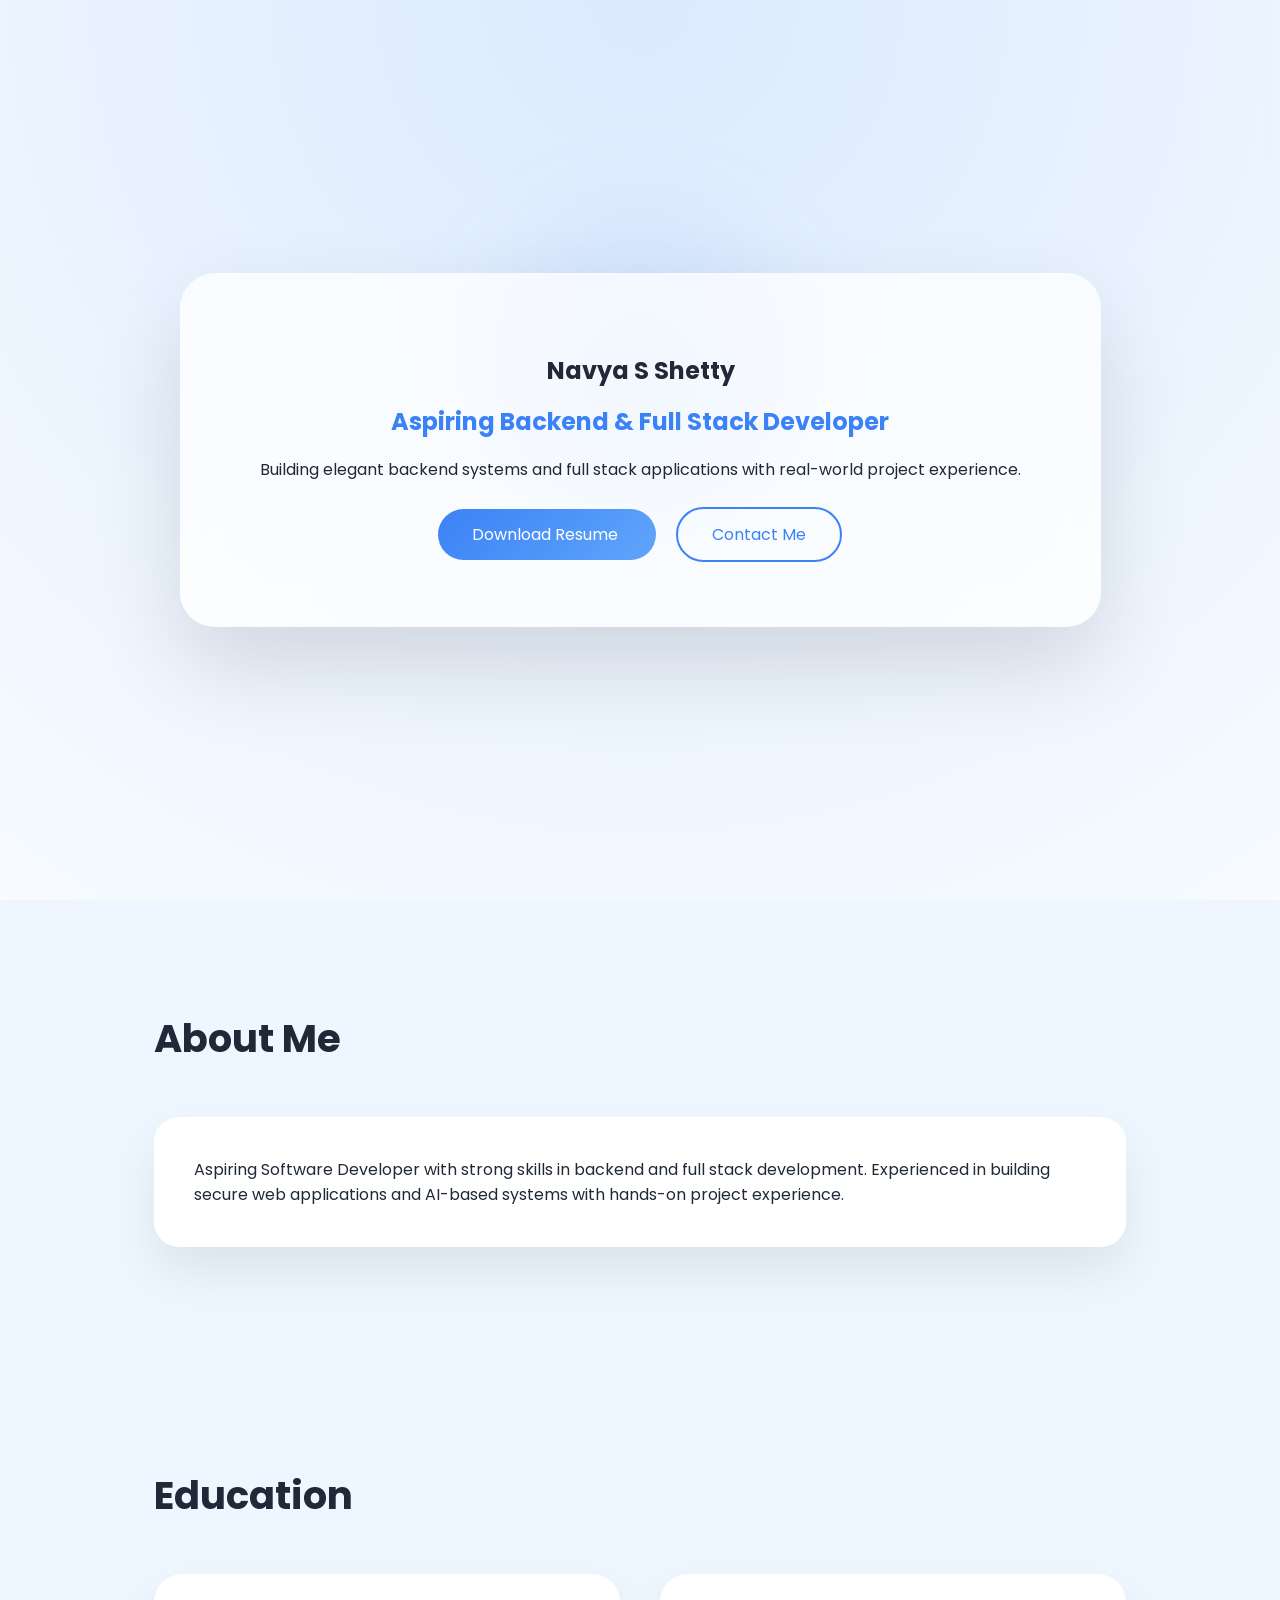
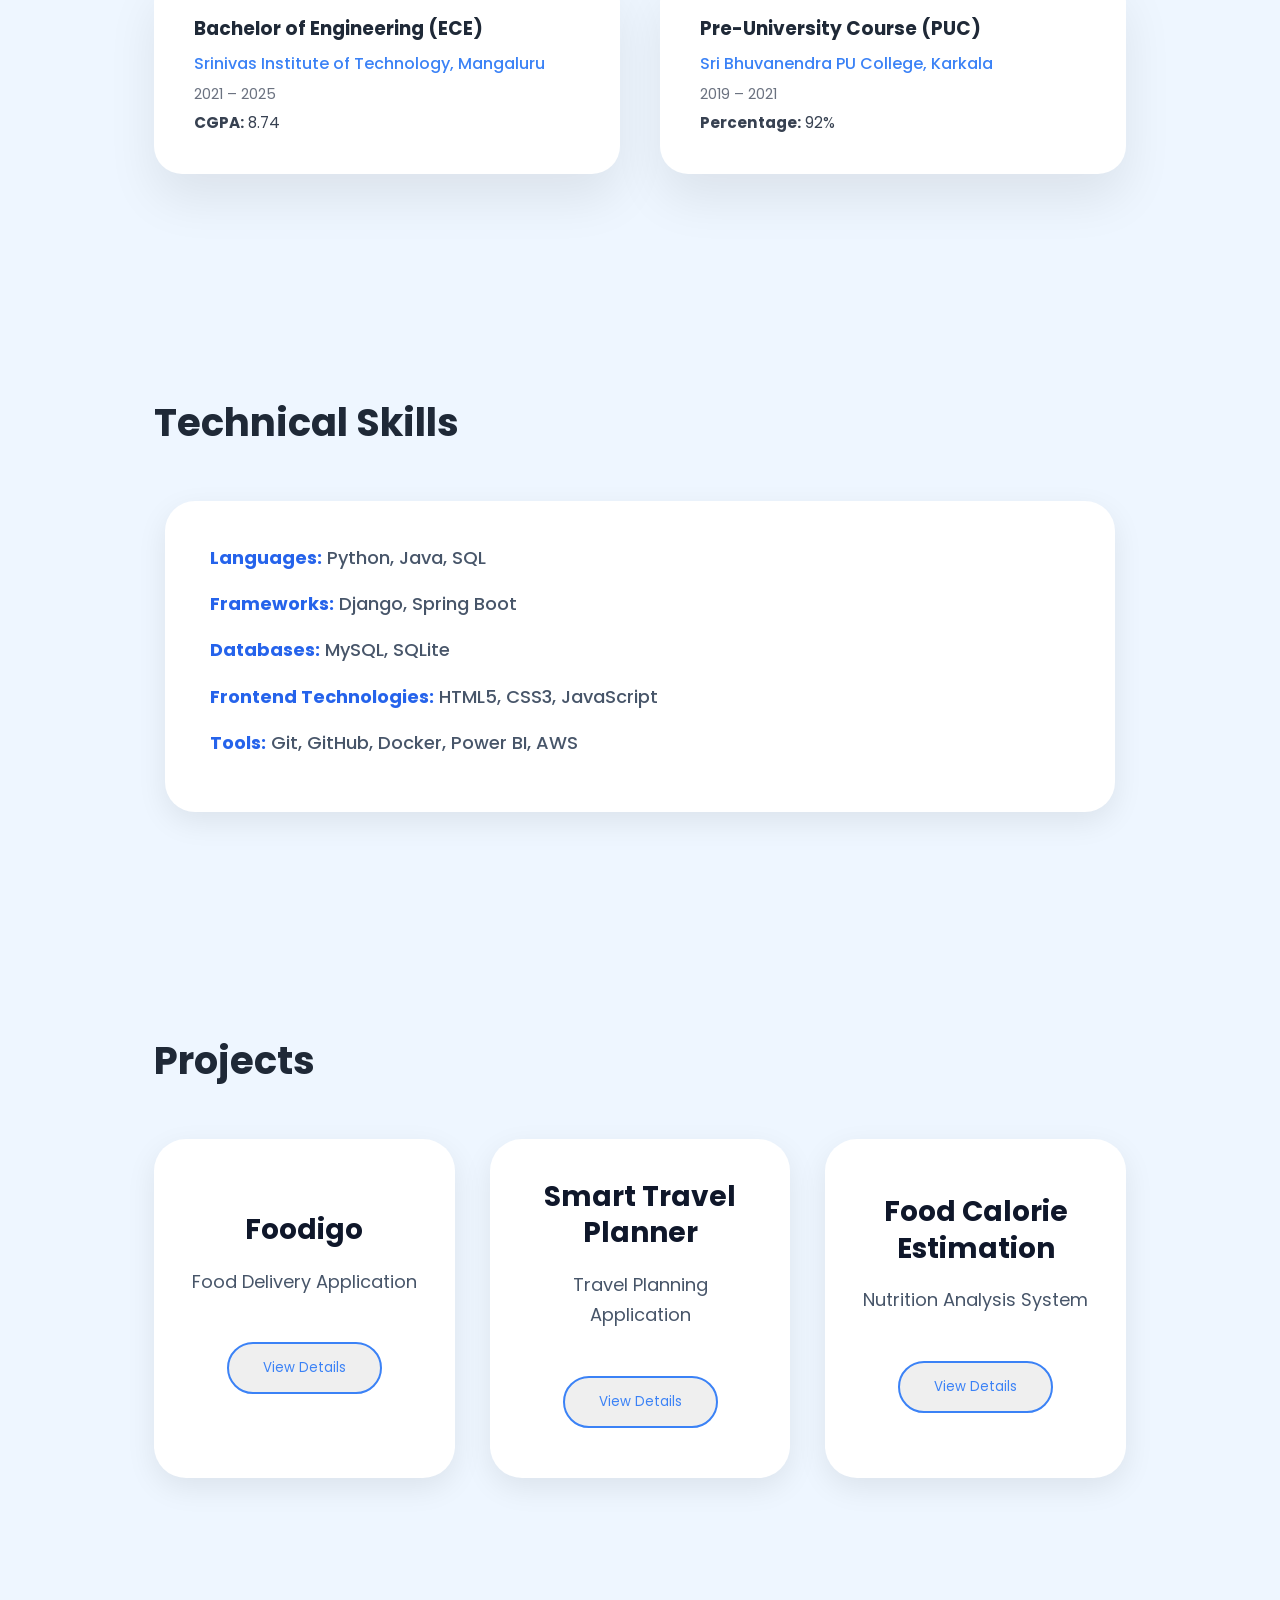
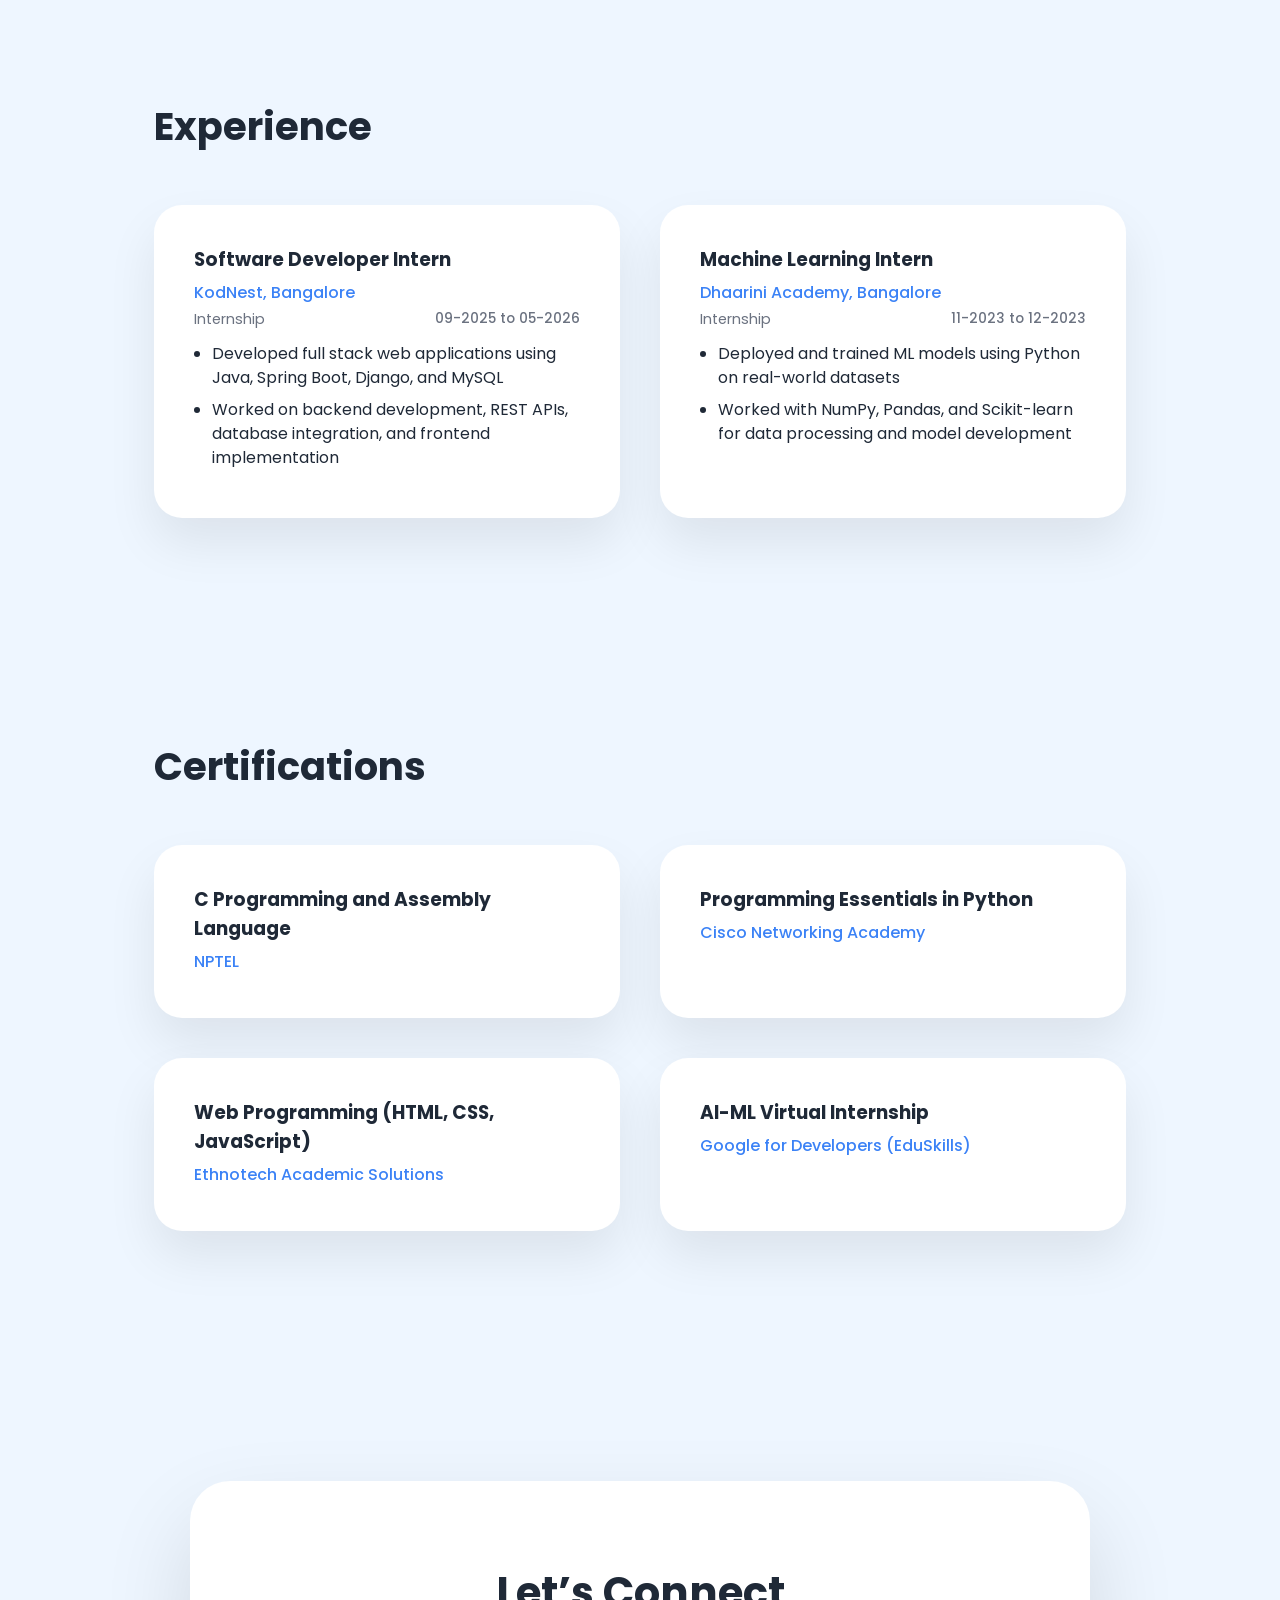
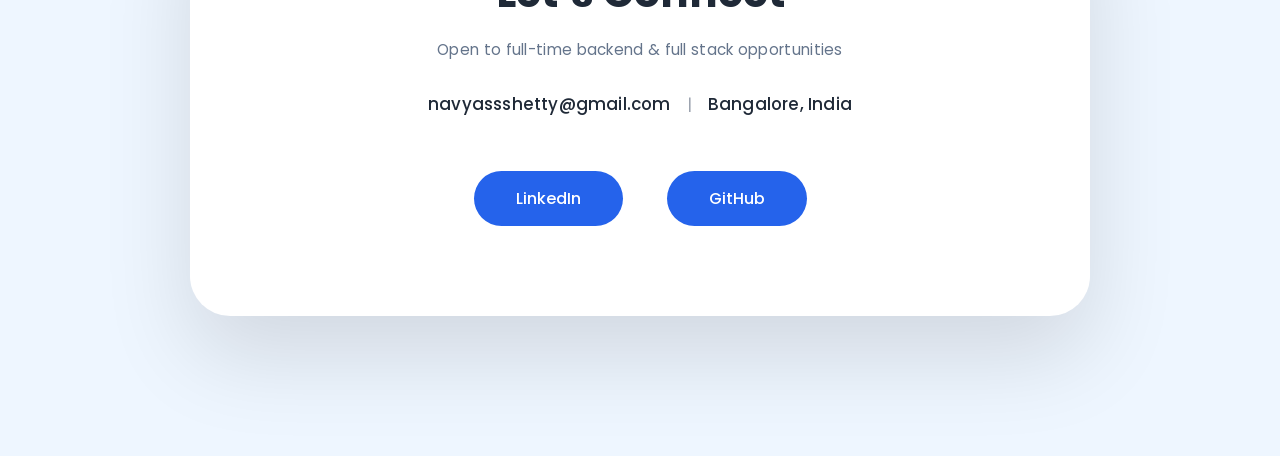
<file: index.html>
<!DOCTYPE html>
<html lang="en">
<head>
  <meta charset="UTF-8">
  <title>Navya S Shetty | Portfolio</title>
  <meta name="viewport" content="width=device-width, initial-scale=1.0">

  <link href="https://fonts.googleapis.com/css2?family=Poppins:wght@300;400;600;700&display=swap" rel="stylesheet">
  <link rel="stylesheet" href="css/style.css">
</head>
<body>


<section class="hero">
  <div class="hero-card">

    <h1 class="hero-name">Navya S Shetty</h1>

    <h2 class="hero-role">
      Aspiring Backend & Full Stack Developer
    </h2>

    <p class="hero-desc">
      Building elegant backend systems and full stack applications
      with real-world project experience.
    </p>

    <div class="hero-actions">
      <a href="assets\icon/resume.pdf"
   target="_blank"
   class="btn primary">
   Download Resume
</a>
<a href="https://www.linkedin.com/in/navyasshetty" 
   target="_blank" 
   rel="noopener"
   class="btn ghost">
  Contact Me
</a>
    </div>

  </div>
</section>

<section class="section">
  <h2 class="title reveal">About Me</h2>
  <div class="about reveal">
    <p>
      Aspiring Software Developer with strong skills in backend and full stack
      development. Experienced in building secure web applications and AI-based
      systems with hands-on project experience.
    </p>
  </div>
</section>

<section class="section soft">
  <h2 class="title reveal">Education</h2>

  <div class="education-grid">
    <div class="education-card reveal">
      <h3>Bachelor of Engineering (ECE)</h3>
      <p class="edu-inst">Srinivas Institute of Technology, Mangaluru</p>
      <p class="edu-year">2021 – 2025</p>
      <p class="edu-score"><strong>CGPA:</strong> 8.74</p>
    </div>

    <div class="education-card reveal">
      <h3>Pre-University Course (PUC)</h3>
      <p class="edu-inst">Sri Bhuvanendra PU College, Karkala</p>
      <p class="edu-year">2019 – 2021</p>
      <p class="edu-score"><strong>Percentage:</strong> 92%</p>
    </div>

  </div>
</section>

<section class="section soft">
  <h2 class="title reveal">Technical Skills</h2>

  <div class="skills-premium reveal">

    <p><span>Languages:</span> Python, Java, SQL</p>

    <p><span>Frameworks:</span> Django, Spring Boot</p>

    <p><span>Databases:</span> MySQL, SQLite</p>

    <p><span>Frontend Technologies:</span> HTML5, CSS3, JavaScript</p>

    <p><span>Tools:</span> Git, GitHub, Docker, Power BI, AWS</p>

  </div>
</section>
<section class="section">
  <h2 class="title reveal">Projects</h2>

  <div class="projects">

    <div class="project reveal">

    <h3>Foodigo</h3>

    <span>
        Food Delivery Application
    </span>

    <div class="project-buttons">

        <button class="btn ghost" onclick="openProject('foodigo')">
    View Details
</button>
       

    </div>

</div>


    
    <div class="project reveal">
      <h3>Smart Travel Planner</h3>
      <span>Travel Planning Application</span>
      <button class="btn ghost" onclick="openProject('travel')">
        View Details
      </button>
    </div>

    
    <div class="project reveal">
      <h3>Food Calorie Estimation</h3>
      <span>Nutrition Analysis System</span>
      <button class="btn ghost" onclick="openProject('food')">
        View Details
      </button>
    </div>

  </div>
</section>

<section class="section soft">
  <h2 class="title reveal">Experience</h2>

  <div class="experience-grid">

   
    <div class="experience-card reveal">
    
    <h3>Software Developer Intern</h3>

    <span class="company">KodNest, Bangalore</span>

    <p class="duration">
        Internship
        <span class="exp-date">09-2025 to 05-2026</span>
    </p>

    <ul>
        <li>Developed full stack web applications using Java, Spring Boot, Django, and MySQL</li>

        <li>Worked on backend development, REST APIs, database integration, and frontend implementation</li>
    </ul>

</div>

  
    <div class="experience-card reveal">
      <h3>Machine Learning Intern</h3>
      <span class="company">Dhaarini Academy, Bangalore</span>
<p class="duration">Internship <span class="exp-date">11-2023 to 12-2023</span></p>

      <ul>
        <li>Deployed and trained ML models using Python on real-world datasets</li>
        <li>Worked with NumPy, Pandas, and Scikit-learn for data processing and model development</li>
      </ul>
    </div>

  </div>
</section>


<section class="section soft">
  <h2 class="title reveal">Certifications</h2>

  <div class="experience-grid">

    <div class="experience-card reveal">
      <h3>C Programming and Assembly Language</h3>
      <span class="company">NPTEL</span>
    </div>

    <div class="experience-card reveal">
      <h3>Programming Essentials in Python</h3>
      <span class="company">Cisco Networking Academy</span>
    </div>

    <div class="experience-card reveal">
      <h3>Web Programming (HTML, CSS, JavaScript)</h3>
      <span class="company">Ethnotech Academic Solutions</span>
    </div>

    <div class="experience-card reveal">
      <h3>AI-ML Virtual Internship</h3>
      <span class="company">Google for Developers (EduSkills)</span>
    </div>

  </div>
</section>

<section id="contact" class="contact">
  <div class="contact-box reveal">

    <h2 class="contact-title">Let’s Connect</h2>
    <p class="contact-sub">
      Open to full-time backend & full stack opportunities
    </p>

    <div class="contact-details clean-premium">
  <span class="contact-email">navyassshetty@gmail.com</span>
  <span class="separator">|</span>
  <span class="contact-location">Bangalore, India</span>
</div>


    <div class="contact-buttons">
      <a href="https://www.linkedin.com/in/navyasshetty"
         target="_blank"
         class="btn contact-btn">
         LinkedIn
      </a>

      <a href="https://github.com/Navya-S-Shetty"

         target="_blank"
         class="btn contact-btn">
         GitHub
      </a>
    </div>

  </div>
</section>




<div class="project-overlay" id="overlay">
  <div class="overlay-panel">
    <span class="close" onclick="closeProject()">×</span>
    <div id="overlayContent"></div>
  </div>
</div>



<script src="js/script.js"></script>
</body>
</html>
</file>
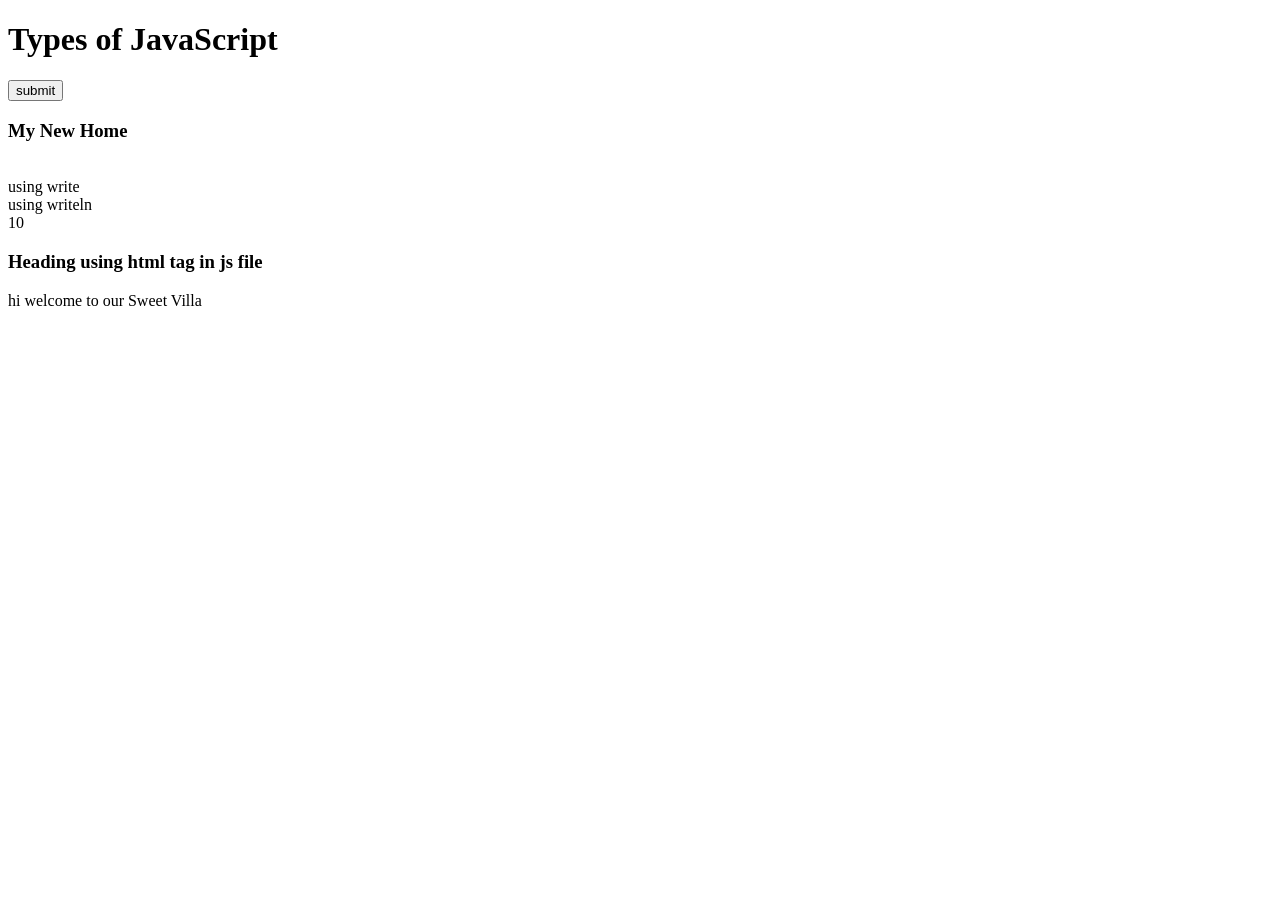
<file: jsPractice.html>
<!DOCTYPE html>
<html lang="en">
<head>
    <meta charset="UTF-8">
    <meta name="viewport" content="width=device-width, initial-scale=1.0">
    <title>JavaScript</title>
   
    
</head>
<body>
     
    <h1>Types of JavaScript</h1>
    <button onclick="display()">submit</button>
    <br>
    <h3>My New Home</h3>
    <br>
    <script src="scriptP.js"></script>
</body>
</html>
</file>
<file: css/style.css>
*{
  margin:0;
  padding:0;
  box-sizing:border-box;
  font-family:'Poppins',sans-serif;
}

body{
  background:#eef6ff;
  color:#1f2937;
}


.hero-name,
.hero-role,
.hero-desc {
  opacity: 0;
  animation-fill-mode: forwards;
}

.hero-name {
  animation: heroIn 1.2s cubic-bezier(0.19, 1, 0.22, 1) forwards;
}

.hero-role {
  color: #3b82f6;
  animation: heroInSoft 1.1s cubic-bezier(0.19, 1, 0.22, 1) forwards;
  animation-delay: 0.8s;
}

.hero-desc {
  animation: heroInSoft 1.1s ease-out forwards;
  animation-delay: 1.5s;
}

.hero-name {
  animation-delay: 0.2s;
}

.hero-role {
  color: #3b82f6;
  animation-delay: 0.8s;
}

.hero-desc {
  animation: heroInSoft 0.5s ease-out forwards;
  animation-delay: 1.5s;
}

.hero{
  min-height:100vh;
  display:flex;
  justify-content:center;
  align-items:center;
  background:radial-gradient(circle at top,#dbeafe,#f7fbff);
}

@media(max-width:768px){

  .hero{
    min-height:auto;
    padding:40px 20px 60px;
  }

}

.hero-card{
  background:rgba(255,255,255,0.75);
  backdrop-filter:blur(18px);
  padding:80px;
  border-radius:35px;
  text-align:center;
  box-shadow:0 40px 90px rgba(0,0,0,0.12);
}

.hero-name {
  margin-bottom: 16px;   
}

.hero-role {
  margin-bottom: 18px;   
}

.hero-desc {
  margin-bottom: 28px;  
  line-height: 1.6;      
}


@keyframes heroIn {
  from {
    opacity: 0;
    transform: translateY(40px) scale(0.96);
  }
  to {
    opacity: 1;
    transform: translateY(0) scale(1);
  }
}

@keyframes heroInSoft {
  from {
    opacity: 0;
    transform: translateY(22px);
  }
  to {
    opacity: 1;
    transform: translateY(0);
  }
}

@keyframes riseFade {
  from {
    opacity: 0;
    transform: translateY(25px);
  }
  to {
    opacity: 1;
    transform: translateY(0);
  }
}


.hero-card {
  animation: heroFloat 6s ease-in-out infinite;
}

@keyframes heroFloat {
  0%, 100% {
    transform: translateY(0);
  }
  50% {
    transform: translateY(-8px);
  }
}


.hero::before {
  content: "";
  position: absolute;
  width: 500px;
  height: 500px;
  background: radial-gradient(circle, rgba(59,130,246,0.18), transparent 60%);
  top: 15%;
  left: 50%;
  transform: translateX(-50%);
  filter: blur(40px);
  z-index: 0;
}

.hero-card {
  position: relative;
  z-index: 1;
}



.hero-actions{
  margin-top:40px;
}

.hero-actions .btn {
  opacity: 0;
  transform: translateY(15px);
  transition: all 0.5s ease;
}

.hero-actions .btn.show {
  opacity: 1;
  transform: translateY(0);
}


.btn{
  padding:14px 34px;
  border-radius:40px;
  margin:10px;
  text-decoration:none;
  cursor:pointer;
  transition:.4s;
}

.primary{
  background:linear-gradient(135deg,#3b82f6,#60a5fa);
  color:#fff;
}

.ghost{
  border:2px solid #3b82f6;
  color:#3b82f6;
}

.btn:hover{
  transform:translateY(-6px);
  box-shadow:0 20px 40px rgba(59,130,246,.35);
}


.section{
  padding:110px 12%;
}

.soft{background:#eef6ff}

.title{
  font-size:2.4rem;
  margin-bottom:50px;
}


.about{
  background:white;
  padding:40px;
  border-radius:25px;
  box-shadow:0 25px 50px rgba(0,0,0,.08);
}


.skills-grid{
  display:grid;
  grid-template-columns: repeat(4, 1fr); 
  gap:40px;
}


.skill-card{
  background:rgba(255,255,255,0.9);
  backdrop-filter:blur(10px);
  padding:40px 30px;
  border-radius:28px;
  text-align:center;
  box-shadow:0 25px 50px rgba(0,0,0,0.08);
  transition:all 0.4s cubic-bezier(0.19,1,0.22,1);
}

.skill-card h3{
  margin:16px 0 10px;
  font-size:1.2rem;
  font-weight:600;
}

.skill-card p{
  color:#4b5563;
  line-height:1.6;
  font-size:0.95rem;
}

.skill-icon{
  width:56px;
  height:56px;
  margin:0 auto;
  border-radius:50%;
  display:flex;
  align-items:center;
  justify-content:center;
  font-size:26px;
  background:linear-gradient(135deg,#3b82f6,#60a5fa);
  color:white;
  box-shadow:0 15px 35px rgba(59,130,246,0.35);
}

.skill-card:nth-child(1){ transition-delay:0.05s; }
.skill-card:nth-child(2){ transition-delay:0.1s; }
.skill-card:nth-child(3){ transition-delay:0.15s; }
.skill-card:nth-child(4){ transition-delay:0.2s; }


.skill-card:hover{
  transform:translateY(-14px);
  box-shadow:0 35px 80px rgba(59,130,246,0.18);
}


.skill-list{
  list-style:none;
  padding:0;
  margin-top:18px;

  
  display:inline-block;
  text-align:left;
}

.skill-list li{
  font-size:0.95rem;
  color:#374151;

  display:flex;
  align-items:center;
  gap:10px;

  margin:8px 0;
}


.skill-list li::before{
  content:"";
  width:6px;
  height:6px;
  background:#3b82f6;
  border-radius:50%;
  flex-shrink:0;
}


.skill-card:hover .skill-list li::before{
  background:#2563eb;
}




.contact{
  padding:140px 12%;
  background:linear-gradient(135deg,#dbeafe,#f0f9ff);
}

.contact-box{
  background:white;
  padding:70px;
  border-radius:40px;
  text-align:center;
  box-shadow:0 40px 80px rgba(0,0,0,.12);
}

.contact-info{
  margin:20px 0;
}



.project-overlay{
  position:fixed;
  inset:0;
  background:rgba(0,0,0,0.55);
  display:none;
  z-index:1000;
}

.project-overlay.show{
  display:block;
}

.overlay-panel{
  background:white;
  width:70%;
  max-width:700px;
  margin:10% auto;
  padding:40px;
  border-radius:25px;
}

.close{
  font-size:26px;
  cursor:pointer;
  float:right;
}




.reveal{
  opacity:0;
  transform:translateY(50px);
  transition:1s;
}

.reveal.active{
  opacity:1;
  transform:none;
}


.education-card{
  background:#fff;
  padding:35px 40px;
  border-radius:25px;
  box-shadow:0 25px 50px rgba(0,0,0,.08);
  max-width:700px;
}

.edu-inst{
  color:#3b82f6;
  font-weight:500;
  margin:8px 0;
}

.edu-year{
  color:#6b7280;
  font-size:0.9rem;
}


.experience-card{
  background:#fff;
  padding:40px;
  border-radius:25px;
  box-shadow:0 25px 50px rgba(0,0,0,.08);
  max-width:800px;
}

.exp-org{
  color:#3b82f6;
  margin:6px 0;
}

.exp-list{
  margin-top:16px;
  padding-left:18px;
}

.exp-list li{
  margin:8px 0;
  color:#374151;
}

.education-grid{
  display:grid;
  grid-template-columns: repeat(2, 1fr); /* side by side */
  gap:40px;
  max-width:1000px;
}


@media (max-width: 900px) {
  .education-grid{
    grid-template-columns: 1fr;
  }
}


.edu-score{
  margin-top:6px;
  font-size:0.95rem;
  color:#374151;
}

.education-card{
  background:#fff;
  padding:40px;
  border-radius:28px;
  box-shadow:0 25px 50px rgba(0,0,0,.08);
}

.experience-grid{
  display:grid;
  grid-template-columns:repeat(2, 1fr); /* side by side */
  gap:40px;
}

.experience-card{
  background:#fff;
  padding:40px;
  border-radius:28px;
  box-shadow:0 25px 50px rgba(0,0,0,0.08);
  transition:0.4s;
}

.experience-card:hover{
  transform:translateY(-10px);
  box-shadow:0 35px 80px rgba(59,130,246,0.18);
}

.experience-card h3{
  margin-bottom:6px;
}

.experience-card .company{
  color:#3b82f6;
  font-weight:500;
  display:block;
  margin-bottom:4px;
}

.experience-card .duration{
  font-size:0.9rem;
  color:#6b7280;
  margin-bottom:12px;
}

.experience-card ul{
  padding-left:18px;
}

.experience-card li{
  margin-bottom:8px;
  line-height:1.5;
}


.contact{
  padding:140px 12%;
  background:#eef6ff;
}

.contact-box{
  background:#ffffff;
  padding:80px 70px;
  border-radius:40px;
  text-align:center;
  max-width:900px;
  margin:auto;
  box-shadow:0 40px 90px rgba(0,0,0,0.12);
}

.contact-title{
  font-size:2.6rem;
  font-weight:700;
  color:#1f2937;
}

.contact-sub{
  margin-top:12px;
  color:#4b5563;
}

.contact-details{
  margin-top:30px;
  font-size:1rem;
  color:#374151;
}

.contact-divider{
  margin:0 14px;
  color:#9ca3af;
}

.contact-buttons{
  margin-top:44px;
  display:flex;
  justify-content:center;
  gap:24px;
}

.contact-btn{
  background:#2563eb;
  color:#ffffff;
  padding:15px 42px;
  border-radius:36px;
  font-size:1rem;
  font-weight:500;
  transition:0.3s ease;
}

.contact-btn:hover{
  background:#1d4ed8;
  transform:translateY(-4px);
  box-shadow:0 18px 40px rgba(37,99,235,0.35);
}


.certifications .experience-card{
  text-align:center;
}

.certifications .experience-card h3{
  font-size:1.15rem;
}

.certifications .company{
  font-size:0.95rem;
}


.certifications .experience-card::after{
  content:"";
  display:block;
  width:40px;
  height:3px;
  margin:16px auto 0;
  background:linear-gradient(135deg,#3b82f6,#60a5fa);
  border-radius:10px;
  opacity:0.8;
}


.certifications .experience-card:hover{
  transform:translateY(-8px);
  box-shadow:0 30px 70px rgba(59,130,246,0.18);
}



.contact-info.premium{
  margin-top:34px;
  display:flex;
  justify-content:center;
  gap:26px;
  flex-wrap:wrap;
}


.contact-pill{
  padding:14px 28px;
  border-radius:999px;
  font-size:0.95rem;
  font-weight:500;
  color:#1e293b;

  background:rgba(255,255,255,0.75);
  backdrop-filter:blur(12px);

  box-shadow:
    0 18px 45px rgba(0,0,0,0.08),
    inset 0 1px 0 rgba(255,255,255,0.6);

  transition:all 0.35s cubic-bezier(0.19,1,0.22,1);
}


.contact-pill:hover{
  transform:translateY(-4px);
  box-shadow:
    0 26px 65px rgba(59,130,246,0.18),
    inset 0 1px 0 rgba(255,255,255,0.6);
}
.contact-sub{
  margin-top:14px;
  margin-bottom:22px;

  font-size:0.95rem;        
  font-weight:400;
  letter-spacing:0.3px;

  color:#64748b;            
}




.contact-details.clean-premium{
  margin-top:30px;
  display:flex;
  justify-content:center;
  align-items:center;
  gap:16px;

  font-size:1.05rem;
  font-weight:500;
  letter-spacing:0.2px;
  color:#1f2937;
}

.contact-email{
  position:relative;
}



.contact-location{
  color:#475569;
}

.separator{
  color:#94a3b8;
  font-weight:400;
}



.contact-details.clean-premium{
  color:#1f2937;          
}

.contact-details.clean-premium span{
  font-weight:500;       
}

.contact-details.clean-premium .separator{
  color:#9ca3af;         
  font-weight:400;
}

.contact-location{
  color:#1f2937 !important;
  font-weight:500 !important;
}


.tech-label{
  color:#2563eb;          
  font-weight:600;
}

.tech-stack{
  color:#334155;
}

#overlayContent p{
  margin-bottom: 14px;  
  line-height: 1.7;
}

.hero-static .hero-name,
.hero-static .hero-role,
.hero-static .hero-desc {
  animation: none !important;
  opacity: 1;
  transform: none;
}

.hero-name,
.hero-role,
.hero-desc {
  animation-fill-mode: forwards;
}

.duration {
  display: flex;
  justify-content: space-between;
  align-items: center;
}

.exp-date {
  font-size: 0.85rem;
  font-weight: 500;
  color: #6b7280;
  white-space: nowrap;
}
.skills-premium{

    width:100%;
    max-width:950px;

    margin:auto;

    background:white;

    border-radius:30px;

    padding:40px 45px;

    box-shadow:0 10px 30px rgba(0,0,0,0.08);
}

.skills-premium p{

    color:#475569;

    font-size:18px;

    line-height:1.9;

    margin-bottom:12px;

    font-weight:500;
}

.skills-premium span{

    color:#2563eb;

    font-weight:700;
}

.projects{

    display:grid;

    grid-template-columns:repeat(3, 1fr);

    gap:35px;

    margin-top:40px;
}

.project{

    background:white;

    border-radius:32px;

    padding:40px 30px;

    min-height:320px;

    display:flex;

    flex-direction:column;

    justify-content:center;

    align-items:center;

    text-align:center;

    box-shadow:0 10px 30px rgba(0,0,0,0.08);

    transition:0.3s;
}

.project:hover{

    transform:translateY(-8px);

    box-shadow:0 20px 50px rgba(37,99,235,0.12);
}

.project h3{

    font-size:28px;

    line-height:1.3;

    color:#0f172a;

    margin-bottom:18px;

    font-weight:700;
}

.project span{

    font-size:18px;

    color:#475569;

    line-height:1.7;

    margin-bottom:35px;
}

.project-buttons{

    display:flex;

    justify-content:center;
}

@media(max-width:1000px){

    .projects{

        grid-template-columns:1fr;
    }
}
.live-btn{

    background:#2563eb;

    color:#ffffff;

    border:none;
}

.live-btn:hover{

    background:#1d4ed8;
}

.project-popup-buttons{

    margin-top:35px;

    display:flex;

    gap:18px;

    justify-content:center;

    flex-wrap:wrap;
}

#overlayContent h2{

    font-size:42px;

    margin-bottom:18px;

    color:#0f172a;
}

#overlayContent p{

    font-size:18px;

    line-height:1.9;

    color:#334155;

    margin-bottom:16px;
}

.tech-stack{

    color:#2563eb;

    font-size:17px;

    font-weight:700;
}

.project-overlay{
    position:fixed;
    inset:0;
    background:rgba(0,0,0,0.55);
    display:none;
    z-index:1000;

    overflow-y:auto;   /* ADD THIS */
    padding:40px 20px; /* ADD THIS */
}

.overlay-panel{

    background:white;

    width:70%;
    max-width:700px;

    margin:auto;

    padding:40px;

    border-radius:25px;

    position:relative;
}


/* ================= MOBILE RESPONSIVE ================= */

@media(max-width:1024px){

    .skills-grid{
        grid-template-columns:repeat(2,1fr);
    }

    .projects{
        grid-template-columns:repeat(2,1fr);
    }

    .experience-grid{
        grid-template-columns:1fr;
    }

    .education-grid{
        grid-template-columns:1fr;
    }
}



@media(max-width:768px){

    .hero{
        padding:40px 20px;
    }

    .hero-card{

        width:100%;

        padding:50px 28px;

        border-radius:28px;
    }

    .hero-name{

        font-size:2.3rem;

        line-height:1.3;
    }

    .hero-role{

        font-size:1.2rem;

        line-height:1.5;
    }

    .hero-desc{

        font-size:1rem;

        line-height:1.8;
    }

    .hero-actions{

        display:flex;

        flex-direction:column;

        align-items:center;

        gap:16px;
    }

    .hero-actions .btn{

        width:100%;

        max-width:260px;
    }

    .section{

        padding:80px 22px;
    }

    .title{

        font-size:2rem;

        text-align:center;
    }

    .about{

        padding:32px 24px;
    }

    .skills-grid{
        grid-template-columns:1fr;
    }

    .projects{
        grid-template-columns:1fr;
    }

    .project{

        width:100%;

        min-height:auto;
    }

    .skills-premium{

        padding:32px 24px;
    }

    .skills-premium p{

        font-size:16px;

        line-height:1.8;
    }

    .experience-card,
    .education-card{

        padding:32px 24px;
    }

    .contact-box{

        padding:50px 24px;
    }

    .contact-title{

        font-size:2rem;
    }

    .contact-buttons{

        flex-direction:column;

        align-items:center;
    }

    .contact-btn{

        width:100%;

        max-width:240px;
    }

    .contact-details.clean-premium{

        flex-direction:column;

        gap:10px;
    }

    .separator{
        display:none;
    }

    .overlay-panel{

        width:95%;

        padding:30px 22px;

        margin:30px auto;
    }

    #overlayContent h2{

        font-size:2rem;
    }

    #overlayContent p{

        font-size:16px;

        line-height:1.8;
    }
}
</file>
